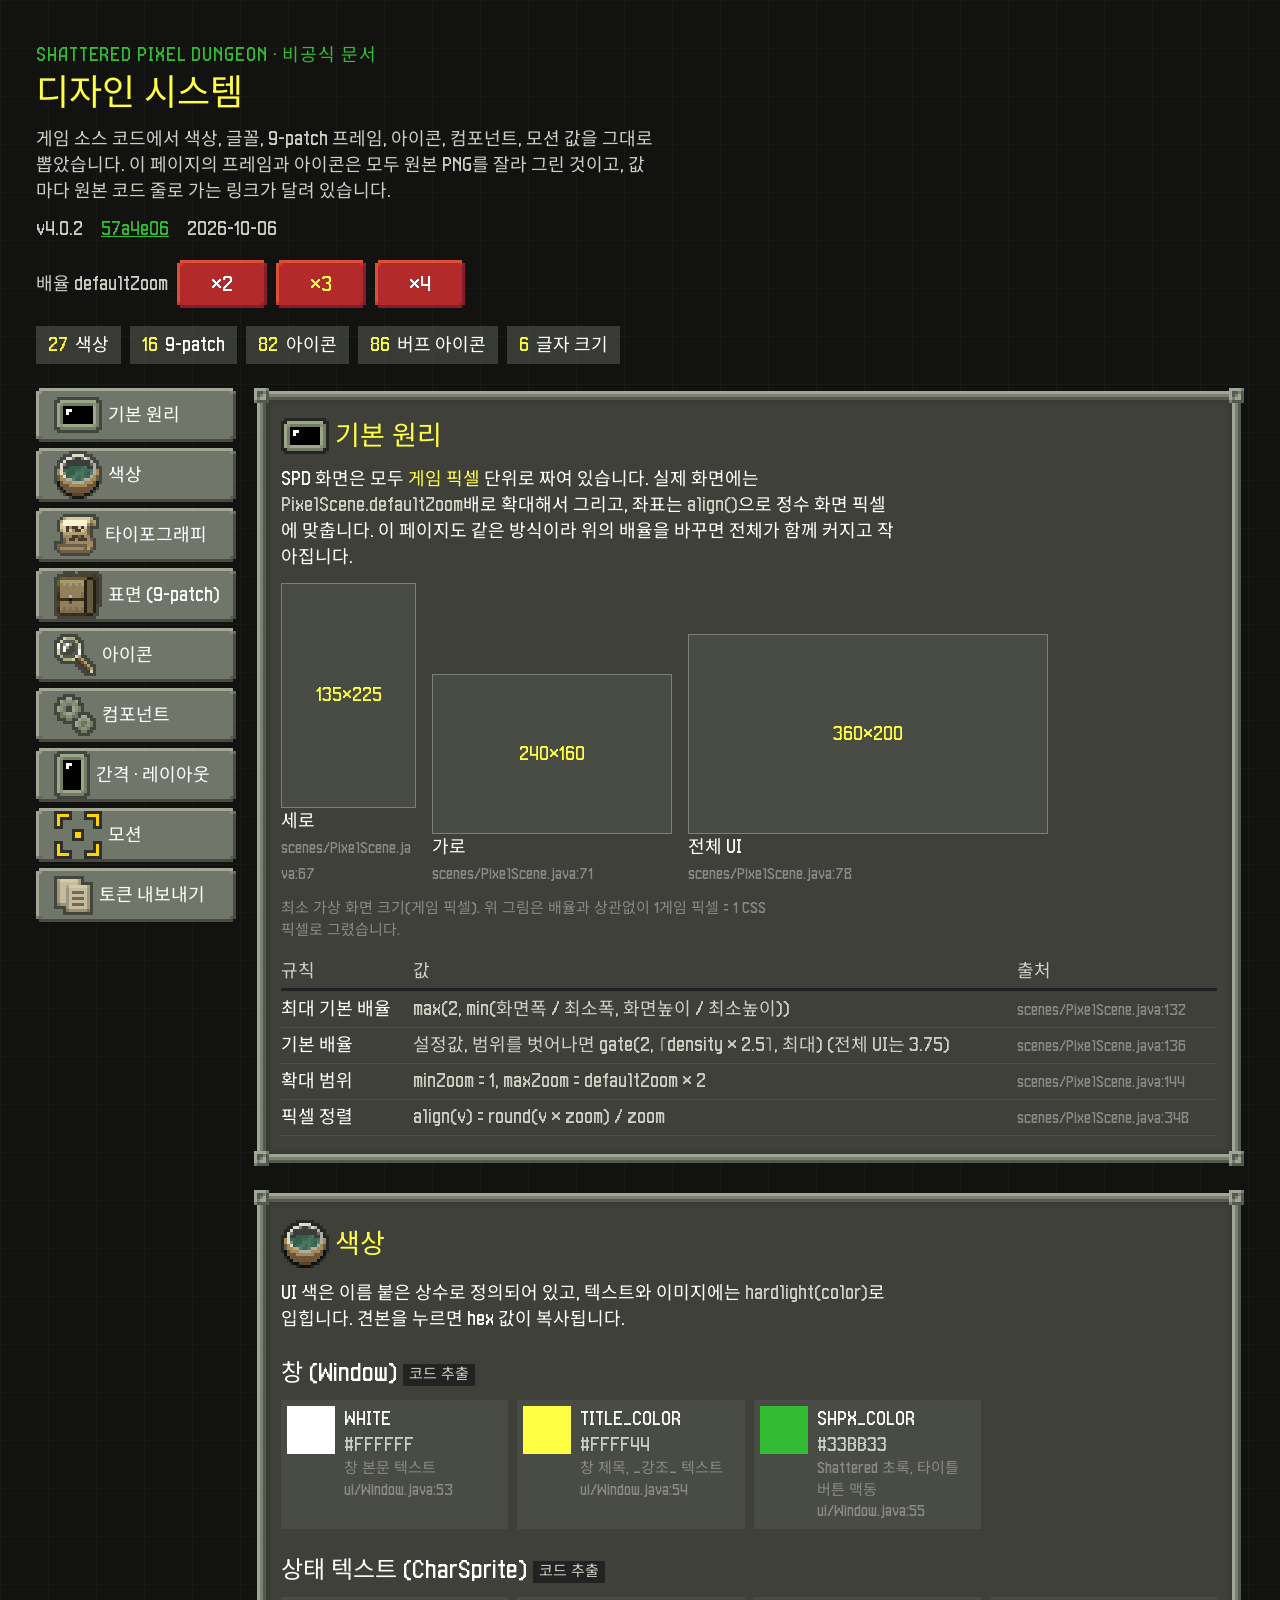
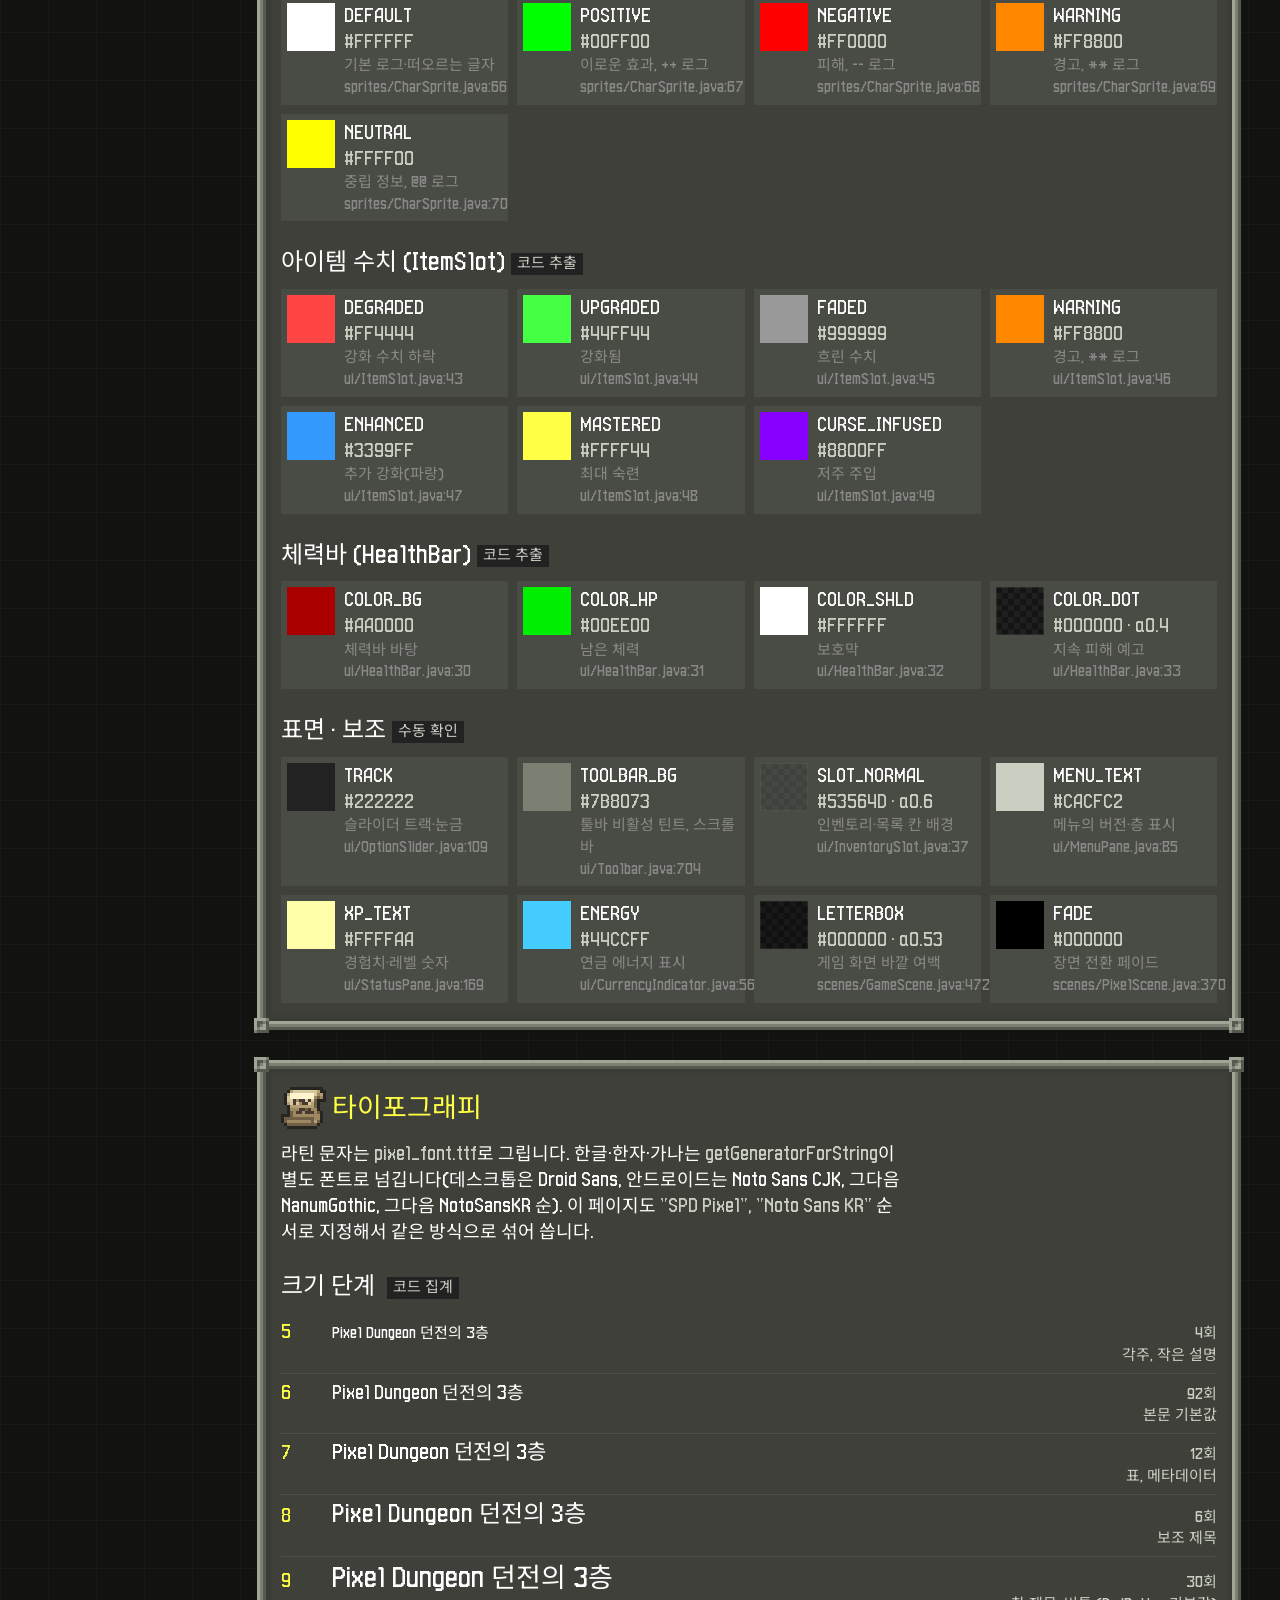
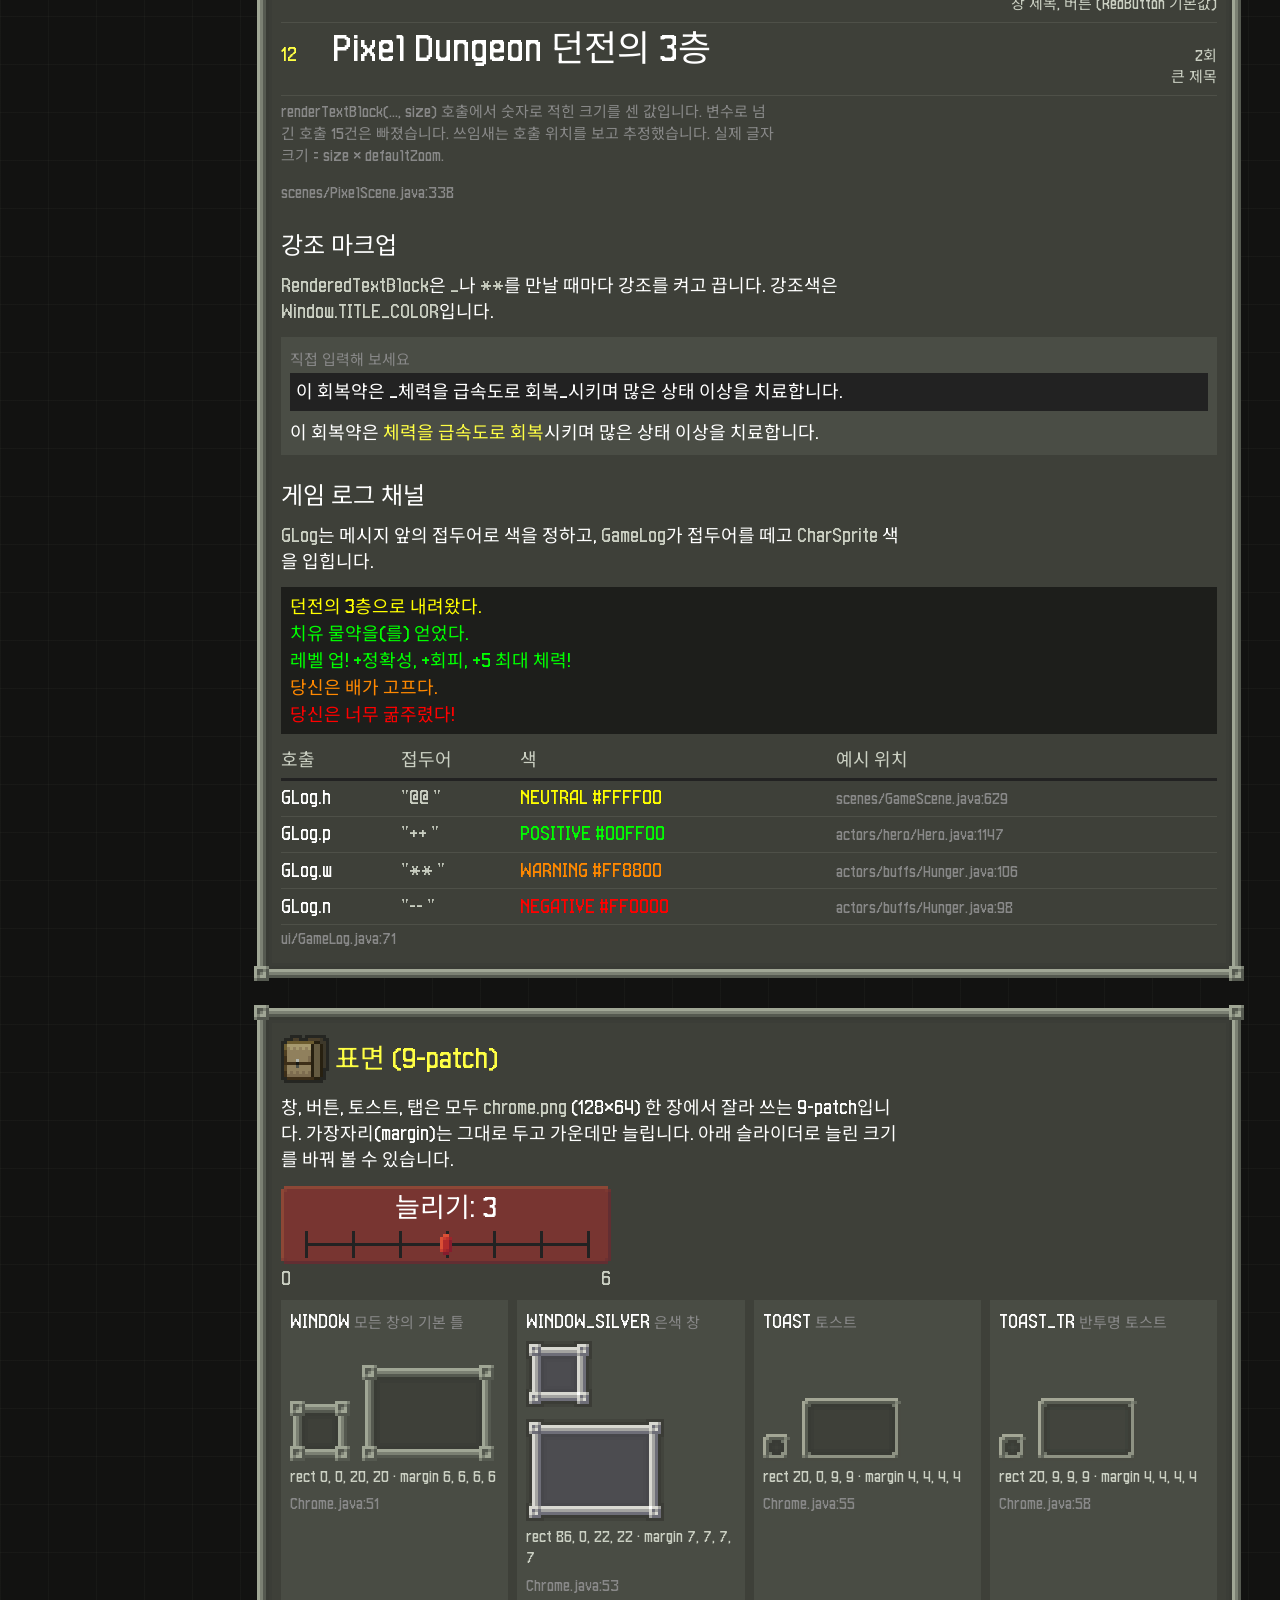
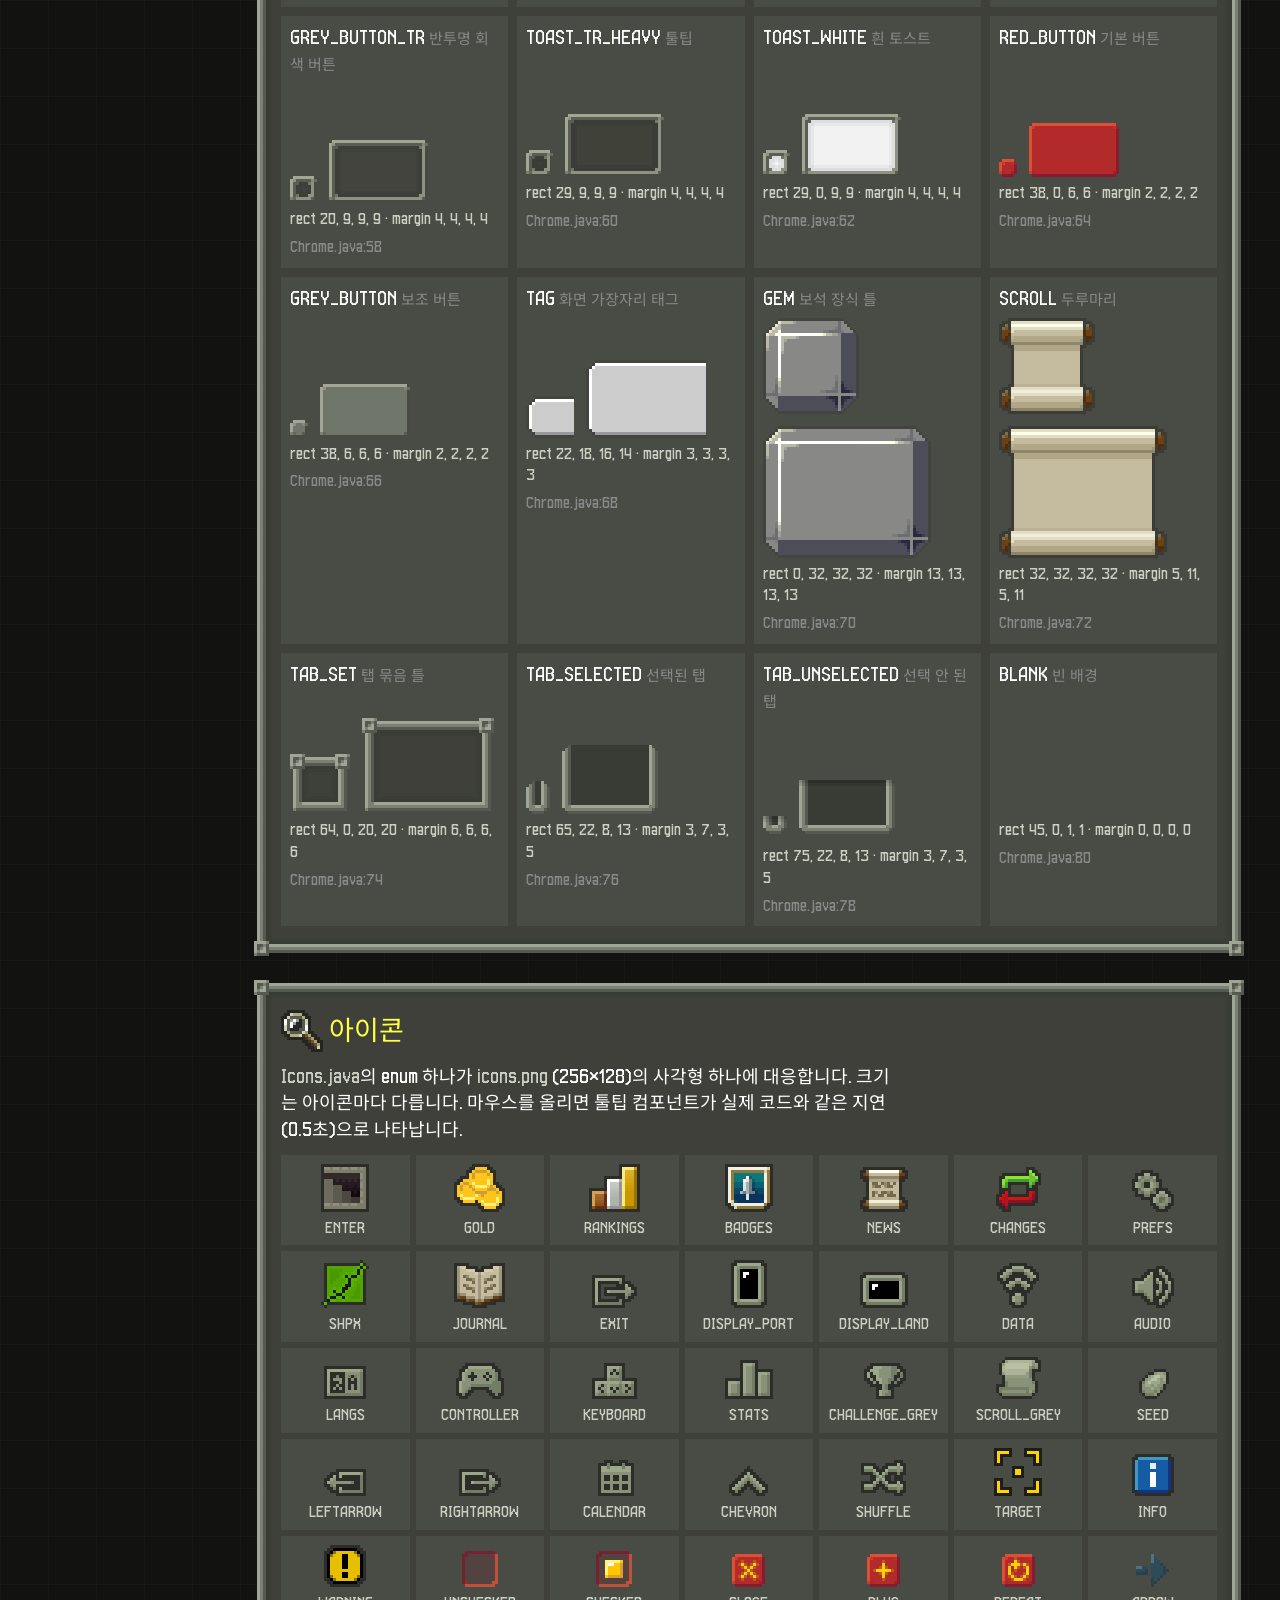
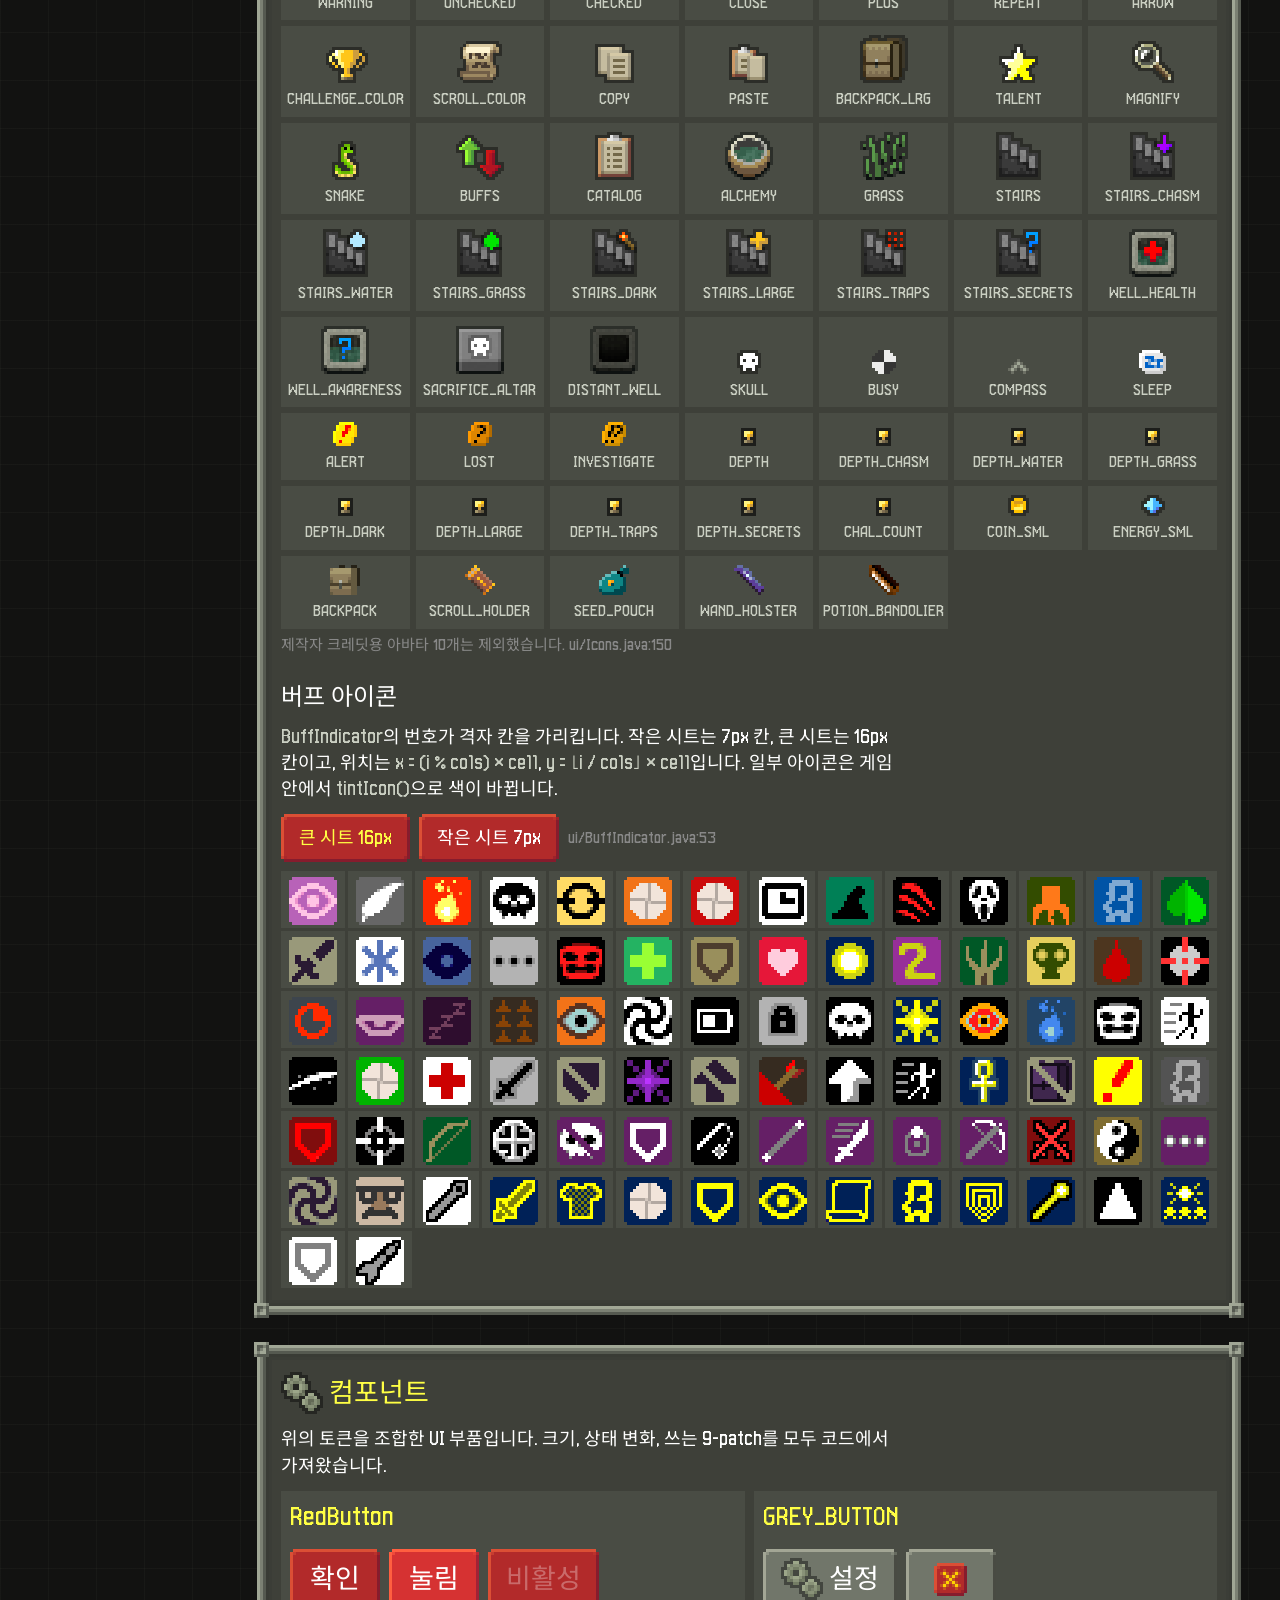
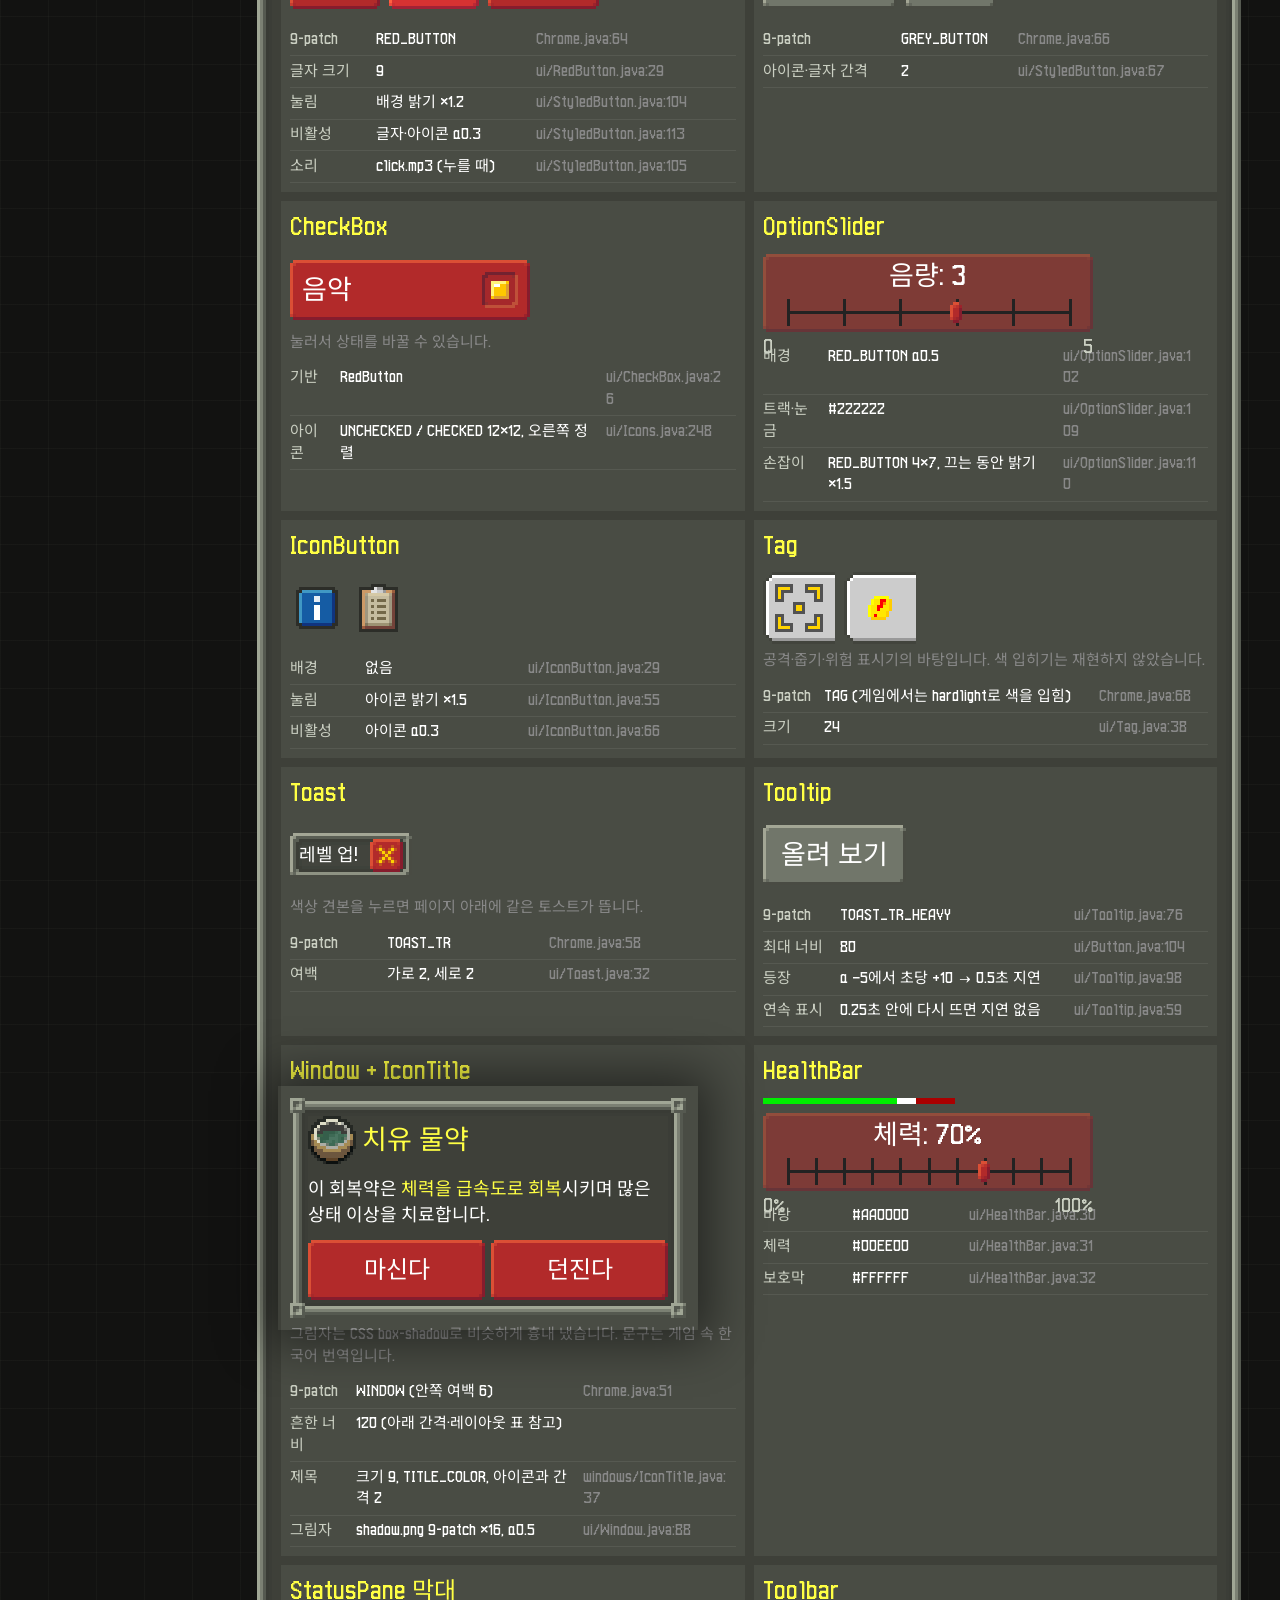
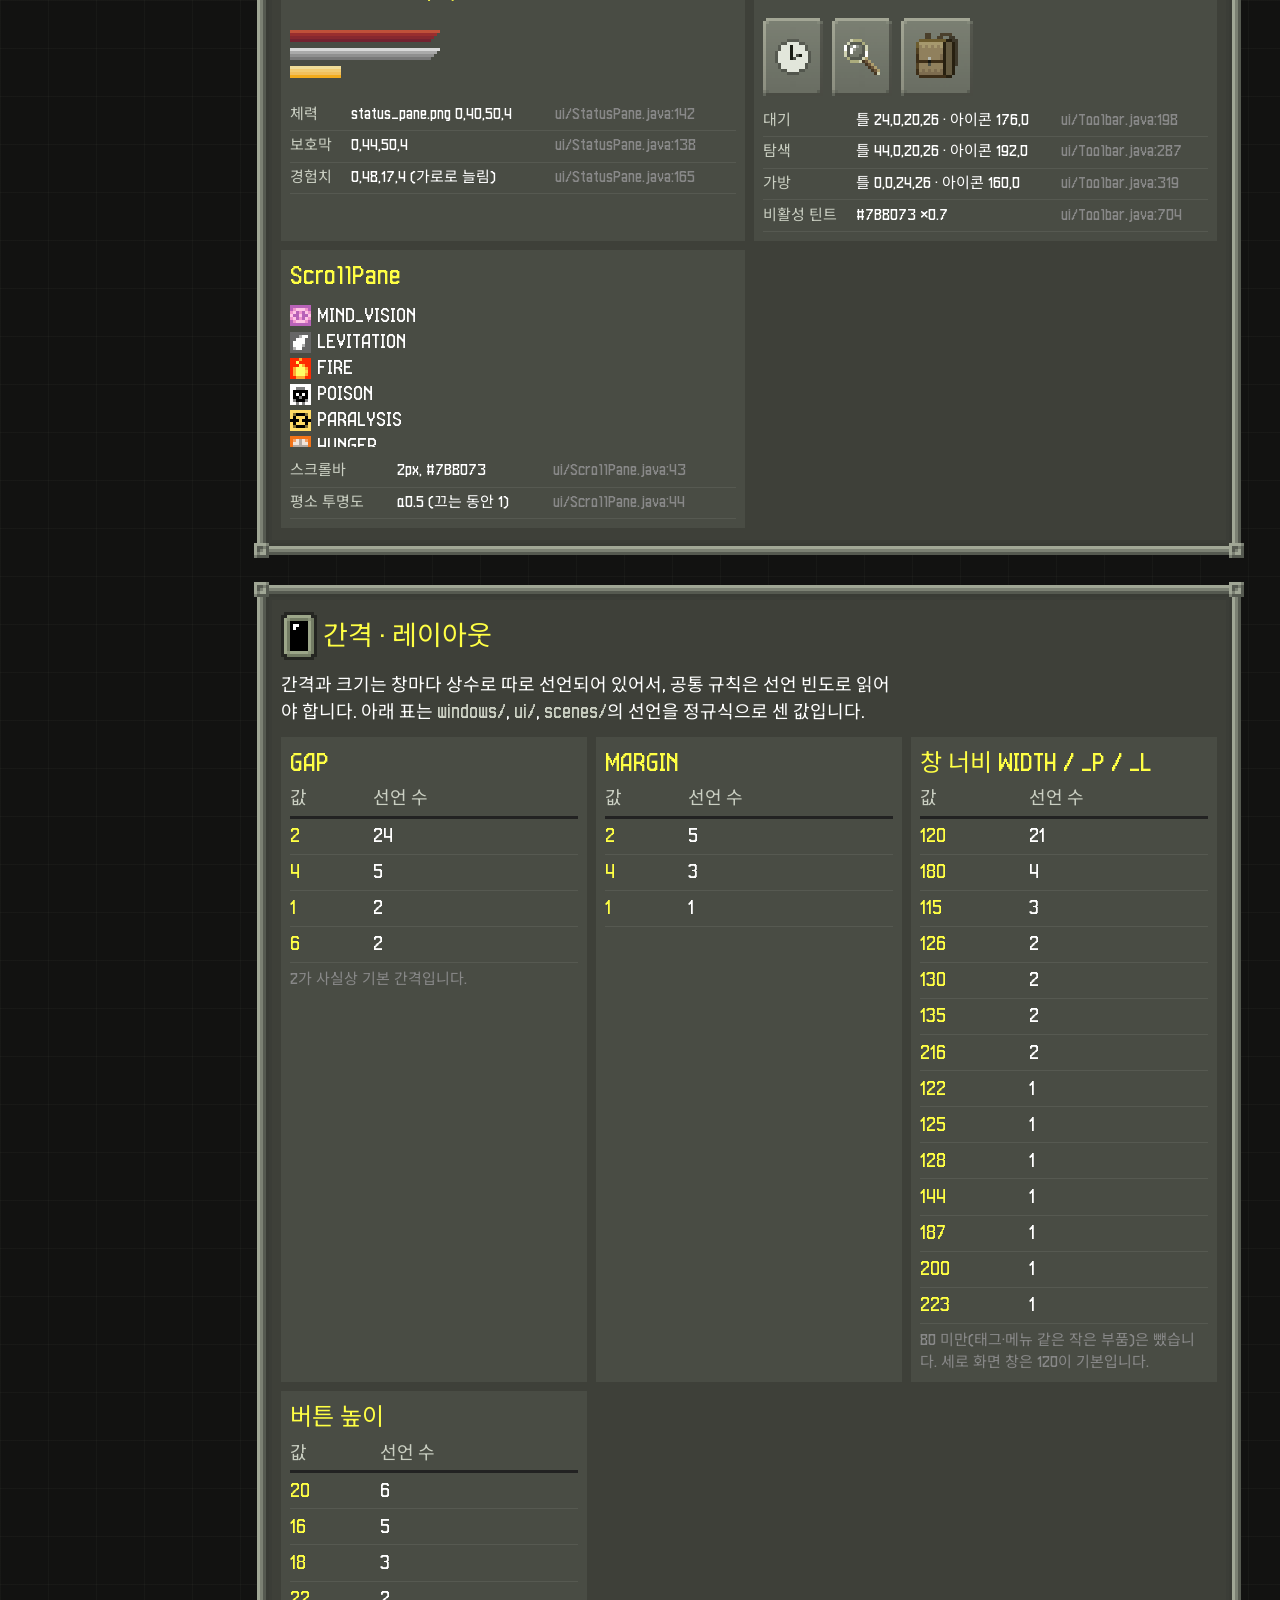
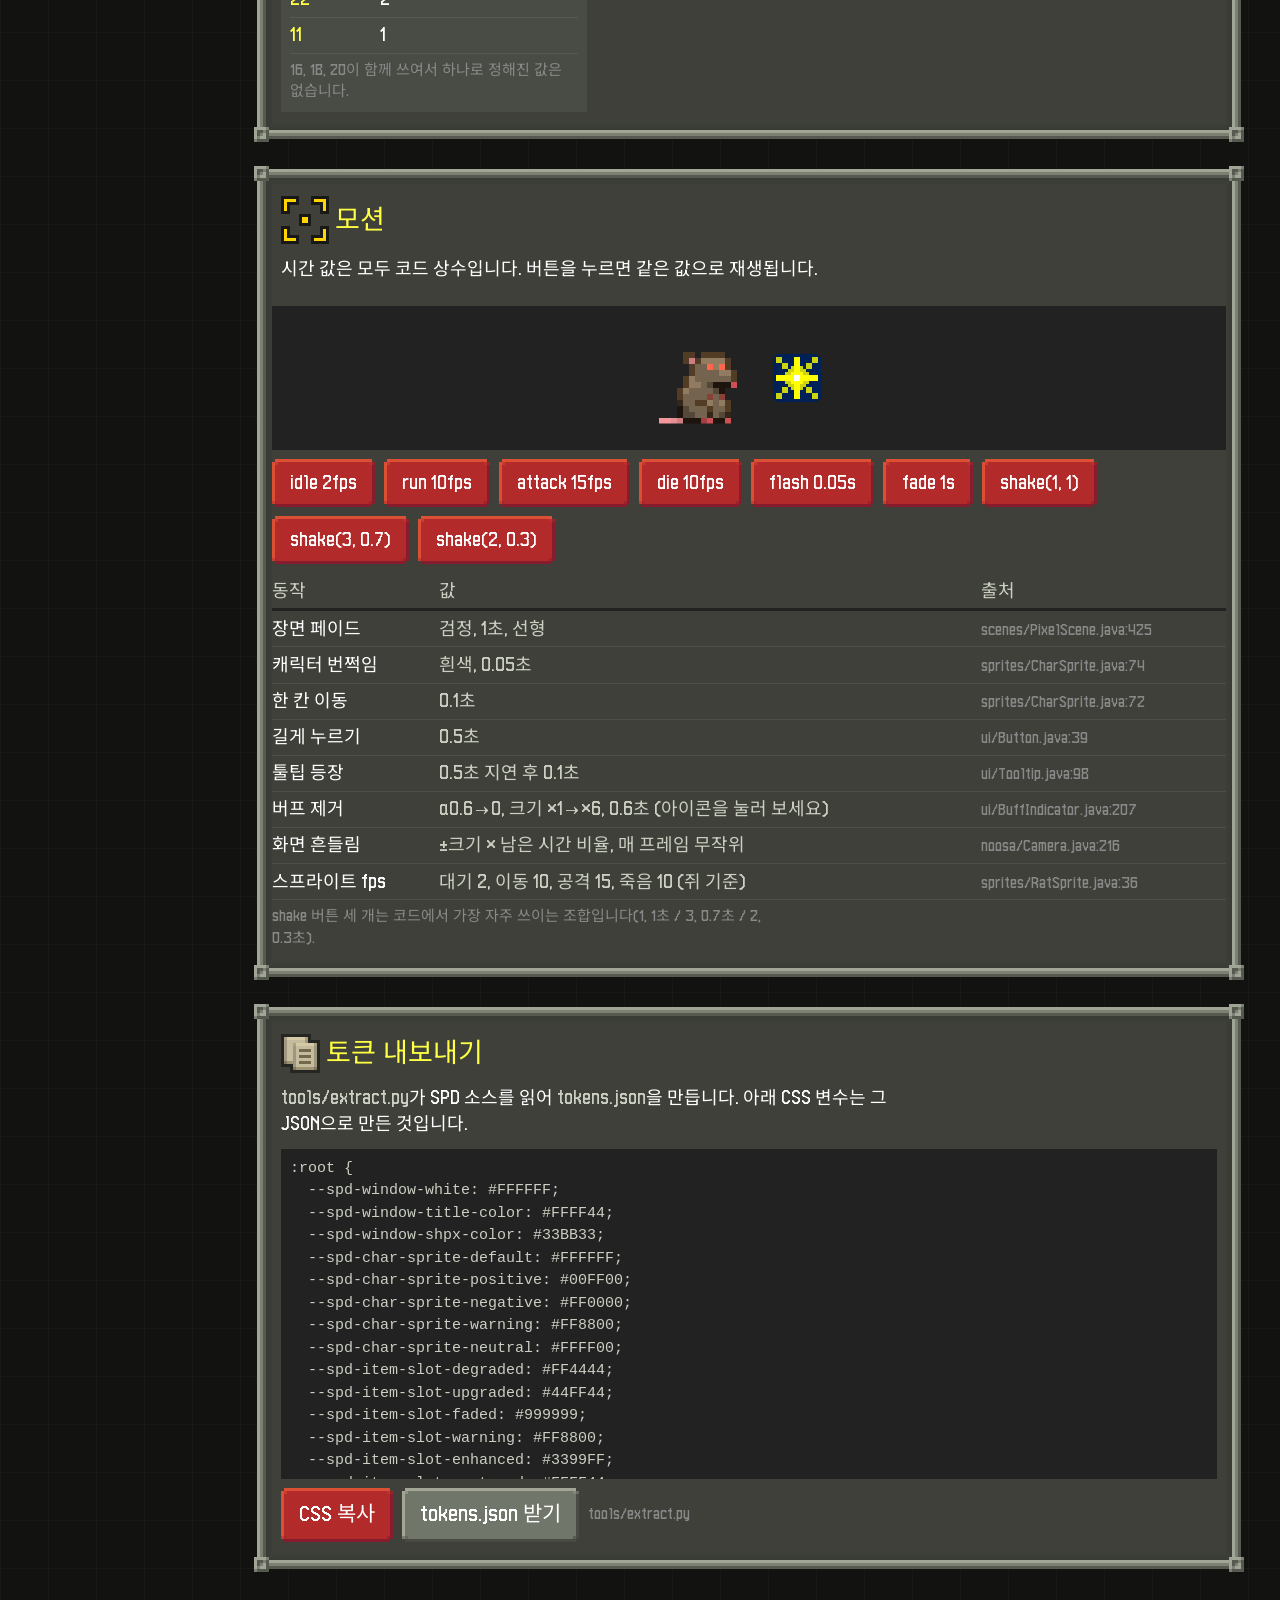
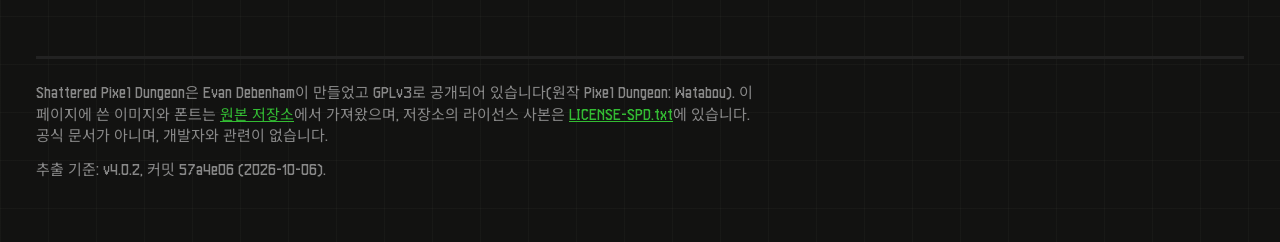
<file: index.html>
<!doctype html>
<html lang="ko">
<head>
<meta charset="utf-8">
<meta name="viewport" content="width=device-width, initial-scale=1">
<title>SPD 디자인 시스템</title>
<meta name="description" content="Shattered Pixel Dungeon 소스 코드에서 추출한 디자인 토큰과 UI 컴포넌트 문서 (비공식)">
<link rel="preconnect" href="https://fonts.googleapis.com">
<link rel="preconnect" href="https://fonts.gstatic.com" crossorigin>
<link href="https://fonts.googleapis.com/css2?family=Noto+Sans+KR:wght@400;700&display=swap" rel="stylesheet">
<link rel="stylesheet" href="ui.css">
</head>
<body>
<div class="wrap">
  <header class="top">
    <div class="kicker t6">SHATTERED PIXEL DUNGEON · 비공식 문서</div>
    <h1>디자인 시스템</h1>
    <p class="menu">게임 소스 코드에서 색상, 글꼴, 9-patch 프레임, 아이콘, 컴포넌트, 모션 값을 그대로 뽑았습니다. 이 페이지의 프레임과 아이콘은 모두 원본 PNG를 잘라 그린 것이고, 값마다 원본 코드 줄로 가는 링크가 달려 있습니다.</p>
    <div class="meta t6" id="meta"></div>
    <div class="zoom" role="group" aria-label="픽셀 배율">
      <span class="menu">배율 <code>defaultZoom</code></span>
      <span id="zoom-btns" class="row"></span>
    </div>
    <div class="stats" id="stats"></div>
  </header>

  <div class="layout">
    <nav class="toc t6" aria-label="목차" id="toc"></nav>
    <main>
      <section class="win" id="foundations" data-title="기본 원리" data-icon="DISPLAY_LAND">
        <p>SPD 화면은 모두 <span class="hl">게임 픽셀</span> 단위로 짜여 있습니다. 실제 화면에는 <code>PixelScene.defaultZoom</code>배로 확대해서 그리고, 좌표는 <code>align()</code>으로 정수 화면 픽셀에 맞춥니다. 이 페이지도 같은 방식이라 위의 배율을 바꾸면 전체가 함께 커지고 작아집니다.</p>
        <div id="screens"></div>
      </section>

      <section class="win" id="colors" data-title="색상" data-icon="ALCHEMY">
        <p>UI 색은 이름 붙은 상수로 정의되어 있고, 텍스트와 이미지에는 <code>hardlight(color)</code>로 입힙니다. 견본을 누르면 hex 값이 복사됩니다.</p>
        <div id="color-groups"></div>
      </section>

      <section class="win" id="type" data-title="타이포그래피" data-icon="SCROLL_COLOR">
        <p>라틴 문자는 <code>pixel_font.ttf</code>로 그립니다. 한글·한자·가나는 <code>getGeneratorForString</code>이 별도 폰트로 넘깁니다(데스크톱은 Droid Sans, 안드로이드는 Noto Sans CJK, 그다음 NanumGothic, 그다음 NotoSansKR 순). 이 페이지도 <code>"SPD Pixel", "Noto Sans KR"</code> 순서로 지정해서 같은 방식으로 섞어 씁니다.</p>
        <h3>크기 단계 <span class="prov">코드 집계</span></h3>
        <div id="type-scale"></div>
        <h3>강조 마크업</h3>
        <p><code>RenderedTextBlock</code>은 <code>_</code>나 <code>**</code>를 만날 때마다 강조를 켜고 끕니다. 강조색은 <code>Window.TITLE_COLOR</code>입니다.</p>
        <div class="playground card">
          <label for="markup-in" class="t5 dim">직접 입력해 보세요</label>
          <input id="markup-in" value="이 회복약은 _체력을 급속도로 회복_시키며 많은 상태 이상을 치료합니다.">
          <div id="markup-out" class="t6" style="margin-top:calc(3*var(--u))"></div>
        </div>
        <h3>게임 로그 채널</h3>
        <p><code>GLog</code>는 메시지 앞의 접두어로 색을 정하고, <code>GameLog</code>가 접두어를 떼고 <code>CharSprite</code> 색을 입힙니다.</p>
        <div id="glog"></div>
      </section>

      <section class="win" id="chrome" data-title="표면 (9-patch)" data-icon="BACKPACK_LRG">
        <p>창, 버튼, 토스트, 탭은 모두 <code>chrome.png</code> (128×64) 한 장에서 잘라 쓰는 9-patch입니다. 가장자리(margin)는 그대로 두고 가운데만 늘립니다. 아래 슬라이더로 늘린 크기를 바꿔 볼 수 있습니다.</p>
        <div id="chrome-ctrl" style="margin-bottom:calc(12*var(--u))"></div>
        <div id="chrome-grid" class="grid"></div>
      </section>

      <section class="win" id="icons" data-title="아이콘" data-icon="MAGNIFY">
        <p><code>Icons.java</code>의 enum 하나가 <code>icons.png</code> (256×128)의 사각형 하나에 대응합니다. 크기는 아이콘마다 다릅니다. 마우스를 올리면 툴팁 컴포넌트가 실제 코드와 같은 지연(0.5초)으로 나타납니다.</p>
        <div id="icon-grid" class="icon-grid"></div>
        <h3>버프 아이콘</h3>
        <p><code>BuffIndicator</code>의 번호가 격자 칸을 가리킵니다. 작은 시트는 7px 칸, 큰 시트는 16px 칸이고, 위치는 <code>x = (i % cols) × cell</code>, <code>y = ⌊i / cols⌋ × cell</code>입니다. 일부 아이콘은 게임 안에서 <code>tintIcon()</code>으로 색이 바뀝니다.</p>
        <div id="buff-ctrl" class="row" style="margin-bottom:calc(3*var(--u))"></div>
        <div id="buff-grid" class="buff-grid"></div>
      </section>

      <section class="win" id="components" data-title="컴포넌트" data-icon="PREFS">
        <p>위의 토큰을 조합한 UI 부품입니다. 크기, 상태 변화, 쓰는 9-patch를 모두 코드에서 가져왔습니다.</p>
        <div id="comp-grid" class="grid" style="grid-template-columns:repeat(auto-fill,minmax(min(100%,calc(150*var(--u))),1fr))"></div>
      </section>

      <section class="win" id="layout" data-title="간격 · 레이아웃" data-icon="DISPLAY_PORT">
        <p>간격과 크기는 창마다 상수로 따로 선언되어 있어서, 공통 규칙은 선언 빈도로 읽어야 합니다. 아래 표는 <code>windows/</code>, <code>ui/</code>, <code>scenes/</code>의 선언을 정규식으로 센 값입니다.</p>
        <div id="layout-tables" class="grid" style="grid-template-columns:repeat(auto-fill,minmax(min(100%,calc(90*var(--u))),1fr))"></div>
      </section>

      <section class="win" id="motion" data-title="모션" data-icon="TARGET">
        <p>시간 값은 모두 코드 상수입니다. 버튼을 누르면 같은 값으로 재생됩니다.</p>
        <div id="motion"></div>
      </section>

      <section class="win" id="export" data-title="토큰 내보내기" data-icon="COPY">
        <p><code>tools/extract.py</code>가 SPD 소스를 읽어 <code>tokens.json</code>을 만듭니다. 아래 CSS 변수는 그 JSON으로 만든 것입니다.</p>
        <pre class="code" id="css-vars"></pre>
        <div class="row" id="export-btns"></div>
      </section>
    </main>
  </div>

  <footer>
    <p>Shattered Pixel Dungeon은 Evan Debenham이 만들었고 GPLv3로 공개되어 있습니다(원작 Pixel Dungeon: Watabou). 이 페이지에 쓴 이미지와 폰트는 <a href="https://github.com/00-Evan/shattered-pixel-dungeon">원본 저장소</a>에서 가져왔으며, 저장소의 라이선스 사본은 <a href="LICENSE-SPD.txt">LICENSE-SPD.txt</a>에 있습니다. 공식 문서가 아니며, 개발자와 관련이 없습니다.</p>
    <p id="foot-meta"></p>
  </footer>
</div>
<div id="toast-host" hidden aria-live="polite"></div>
<div class="tooltip" id="tooltip" role="tooltip"></div>
<script src="tokens.js"></script>
<script src="ui.js"></script>
<script src="app.js"></script>
</body>
</html>
</file>
<file: ui.css>
@font-face { font-family: "SPD Pixel"; src: url("assets/pixel_font.ttf") format("truetype"); font-display: swap; }

:root {
  --z: 3;                         /* PixelScene.defaultZoom: 1 game px = z CSS px */
  --u: calc(var(--z) * 1px);
  /* palette straight from the source (see 색상 section) */
  --white: #FFFFFF;               /* Window.WHITE */
  --title: #FFFF44;               /* Window.TITLE_COLOR */
  --shpx: #33BB33;                /* Window.SHPX_COLOR */
  --menu: #CACFC2;                /* MenuPane version text */
  --dim: #888888;                 /* TitleScene version text */
  --toolbar: #7B8073;             /* Toolbar.BGCOLOR / ScrollPane.THUMB_COLOR */
  --track: #222222;               /* OptionSlider track */
  --slot: rgba(83, 86, 77, .6);   /* InventorySlot.NORMAL 0x9953564D */
  --bg: #121211;                  /* page only, not a game token */
  --font: "SPD Pixel", "Noto Sans KR", sans-serif;
}

* { box-sizing: border-box; }
html { scroll-behavior: smooth; scroll-padding-top: 16px; }
body {
  margin: 0; color: var(--white); font-family: var(--font);
  font-size: calc(6 * var(--u)); line-height: 1.45;
  background-color: var(--bg);
  background-image:
    linear-gradient(rgba(123,128,115,.06) 1px, transparent 1px),
    linear-gradient(90deg, rgba(123,128,115,.06) 1px, transparent 1px);
  background-size: calc(16 * var(--u)) calc(16 * var(--u));
  -webkit-font-smoothing: none;
}
a { color: var(--shpx); }
:focus-visible { outline: 2px solid var(--shpx); outline-offset: 2px; }
.t5 { font-size: calc(5 * var(--u)); } .t6 { font-size: calc(6 * var(--u)); }
.t7 { font-size: calc(7 * var(--u)); } .t8 { font-size: calc(8 * var(--u)); }
.t9 { font-size: calc(9 * var(--u)); } .t12 { font-size: calc(12 * var(--u)); }
.hl { color: var(--title); }
.dim { color: var(--dim); }
.menu { color: var(--menu); }
code, .mono { font-family: var(--font); color: var(--menu); }
p { margin: 0 0 calc(4 * var(--u)); max-width: 62ch; }

/* ---------- sprites & 9-patch ---------- */
.spr {
  display: inline-block; flex: none; vertical-align: middle;
  width: calc(var(--w) * var(--u)); height: calc(var(--h) * var(--u));
  background-repeat: no-repeat;
  background-position: calc(var(--x) * var(--u) * -1) calc(var(--y) * var(--u) * -1);
  background-size: calc(var(--sw) * var(--u)) calc(var(--sh) * var(--u));
  image-rendering: pixelated;
}
.ch {
  border-style: solid; border-image-repeat: stretch; image-rendering: pixelated;
  border-width: calc(var(--mt) * var(--u)) calc(var(--mr) * var(--u)) calc(var(--mb) * var(--u)) calc(var(--ml) * var(--u));
}

/* ---------- page layout ---------- */
.wrap { max-width: 1240px; margin: 0 auto; padding: 0 16px; }
header.top { padding: calc(14 * var(--u)) 0 calc(8 * var(--u)); }
.kicker { color: var(--shpx); letter-spacing: .05em; }
h1 { margin: calc(2 * var(--u)) 0 calc(4 * var(--u)); font-size: calc(12 * var(--u)); line-height: 1.1; color: var(--title); font-weight: 400; }
.meta { display: flex; flex-wrap: wrap; gap: calc(2 * var(--u)) calc(6 * var(--u)); color: var(--menu); }
.zoom { display: flex; align-items: center; gap: calc(3 * var(--u)); margin-top: calc(6 * var(--u)); flex-wrap: wrap; }
.stats { display: flex; flex-wrap: wrap; gap: calc(3 * var(--u)); margin-top: calc(6 * var(--u)); }
.stat { padding: calc(2 * var(--u)) calc(4 * var(--u)); background: var(--slot); }
.stat b { color: var(--title); font-weight: 400; margin-right: .4em; }

.layout { display: grid; grid-template-columns: minmax(0, 1fr); gap: calc(6 * var(--u)); padding-bottom: calc(20 * var(--u)); }
nav.toc { display: flex; gap: calc(2 * var(--u)); overflow-x: auto; position: sticky; top: 0; z-index: 5; padding: 8px 0; background: var(--bg); }
nav.toc a { white-space: nowrap; text-decoration: none; }
@media (min-width: 980px) {
  .layout { grid-template-columns: 200px minmax(0, 1fr); }
  nav.toc { flex-direction: column; align-self: start; top: 16px; overflow: visible; background: none; padding: 0; }
}

/* ---------- section window ---------- */
section.win { margin-bottom: calc(8 * var(--u)); }
section.win > .inner { padding: calc(4 * var(--u)) calc(3 * var(--u)); }
.icontitle { display: flex; align-items: center; gap: calc(2 * var(--u)); margin: 0 0 calc(4 * var(--u)); font-size: calc(9 * var(--u)); font-weight: 400; color: var(--title); line-height: 1.2; }
h3 { font-size: calc(8 * var(--u)); font-weight: 400; color: var(--white); margin: calc(8 * var(--u)) 0 calc(3 * var(--u)); }
.src { font-size: calc(5 * var(--u)); color: var(--dim); text-decoration: none; word-break: break-all; }
.src:hover { color: var(--shpx); }
.prov { display: inline-block; font-size: calc(5 * var(--u)); padding: 0 calc(2 * var(--u)); background: var(--track); color: var(--menu); margin-left: calc(2 * var(--u)); vertical-align: middle; }
.prov.inf { color: #FF8800; }
.grid { display: grid; gap: calc(3 * var(--u)); grid-template-columns: repeat(auto-fill, minmax(calc(64 * var(--u)), 1fr)); }
.card { background: var(--slot); padding: calc(3 * var(--u)); min-width: 0; }
.row { display: flex; align-items: center; gap: calc(3 * var(--u)); flex-wrap: wrap; }
.scroll-x { overflow-x: auto; }

table { border-collapse: collapse; width: 100%; font-size: calc(6 * var(--u)); }
th, td { text-align: left; padding: calc(1.5 * var(--u)) calc(3 * var(--u)) calc(1.5 * var(--u)) 0; vertical-align: top; }
th { color: var(--menu); font-weight: 400; border-bottom: var(--u) solid var(--track); }
td { border-bottom: 1px solid rgba(123,128,115,.25); }
td.num { color: var(--title); }

/* ---------- swatches ---------- */
.swatch { display: flex; gap: calc(3 * var(--u)); align-items: flex-start; text-align: left; background: var(--slot); padding: calc(2 * var(--u)); border: 0; color: inherit; font: inherit; cursor: pointer; min-width: 0; }
.chip { flex: none; width: calc(16 * var(--u)); height: calc(16 * var(--u)); box-shadow: inset 0 0 0 1px rgba(255,255,255,.15);
  background-image: linear-gradient(45deg,#333 25%,transparent 25%,transparent 75%,#333 75%), linear-gradient(45deg,#333 25%,#222 25%,#222 75%,#333 75%);
  background-size: calc(4 * var(--u)) calc(4 * var(--u)); background-position: 0 0, calc(2 * var(--u)) calc(2 * var(--u)); position: relative; }
.chip i { position: absolute; inset: 0; }
.swatch .nm { display: block; }
.swatch .hx { display: block; color: var(--menu); }
.swatch .use { display: block; font-size: calc(5 * var(--u)); color: var(--dim); }

/* ---------- typography ---------- */
.scale-row { display: grid; grid-template-columns: calc(14 * var(--u)) minmax(0,1fr) auto; gap: calc(3 * var(--u)); align-items: baseline; padding: calc(2 * var(--u)) 0; border-bottom: 1px solid rgba(123,128,115,.25); }
.scale-row .sample { line-height: 1.15; overflow-wrap: anywhere; }
.playground input { width: 100%; font: inherit; color: var(--white); background: var(--track); border: 0; padding: calc(2 * var(--u)); }
.log { background: rgba(0,0,0,.53); padding: calc(2 * var(--u)) calc(3 * var(--u)); }
.log div { line-height: 1.5; }

/* ---------- chrome gallery ---------- */
.chrome-card { display: flex; flex-direction: column; gap: calc(2 * var(--u)); }
.chrome-demo { display: flex; flex-wrap: wrap; align-items: flex-end; gap: calc(4 * var(--u)); min-height: calc(40 * var(--u)); }
.chrome-demo .stretch { width: calc(var(--sw-w) * var(--u)); height: calc(var(--sw-h) * var(--u)); }

/* ---------- icons ---------- */
.icon-grid { display: grid; gap: calc(2 * var(--u)); grid-template-columns: repeat(auto-fill, minmax(calc(40 * var(--u)), 1fr)); }
.icon-cell { display: flex; flex-direction: column; align-items: center; justify-content: flex-end; gap: calc(2 * var(--u)); padding: calc(3 * var(--u)) calc(1 * var(--u)) calc(2 * var(--u)); background: var(--slot); min-width: 0; }
.icon-cell .nm { font-size: calc(5 * var(--u)); color: var(--menu); max-width: 100%; overflow: hidden; text-overflow: ellipsis; white-space: nowrap; }
.buff-grid { display: grid; gap: calc(1 * var(--u)); grid-template-columns: repeat(auto-fill, minmax(calc(20 * var(--u)), 1fr)); }
.buff-grid .icon-cell { padding: calc(2 * var(--u)) 0 calc(1 * var(--u)); }

/* ---------- components ---------- */
.btn { position: relative; display: inline-flex; align-items: center; justify-content: center; gap: calc(2 * var(--u));
  height: calc(var(--bh, 20) * var(--u)); padding: 0 calc(6 * var(--u)); min-width: calc(30 * var(--u));
  border: 0; background: none; color: var(--white); font: inherit; font-size: calc(9 * var(--u)); line-height: 1; cursor: pointer; }
.btn > .bg { position: absolute; inset: 0; }
.btn > .lbl, .btn > .spr { position: relative; }
.btn:active > .bg, .btn.pressed > .bg { filter: brightness(1.2); }      /* StyledButton: bg.brightness(1.2f) */
.btn[aria-disabled="true"] > .lbl, .btn[aria-disabled="true"] > .spr { opacity: .3; } /* enable(false): alpha 0.3 */
.btn[aria-disabled="true"] { cursor: not-allowed; }
.btn[aria-pressed="true"] > .lbl { color: var(--title); }
.btn.checkbox { justify-content: space-between; min-width: calc(80 * var(--u)); padding: 0 calc(4 * var(--u)); }
.iconbtn { border: 0; background: none; padding: calc(2 * var(--u)); cursor: pointer; }
.iconbtn:active .spr { filter: brightness(1.5); }                   /* IconButton: icon.brightness(1.5f) */

.slider { position: relative; width: calc(110 * var(--u)); height: calc(26 * var(--u)); }
.slider > .bg { position: absolute; inset: 0; opacity: .5; }           /* bg RED_BUTTON alpha 0.5 */
.slider .ttl { position: absolute; top: calc(3 * var(--u)); left: 0; right: 0; text-align: center; font-size: calc(9 * var(--u)); line-height: 1; }
.slider .track { position: absolute; left: calc(8 * var(--u)); right: calc(8 * var(--u)); bottom: calc(6 * var(--u)); height: var(--u); background: var(--track); }
.slider .tick { position: absolute; top: calc(-4 * var(--u)); width: var(--u); height: calc(9 * var(--u)); background: var(--track); }
.slider .knob { position: absolute; top: calc(-3 * var(--u)); width: calc(4 * var(--u)); height: calc(7 * var(--u)); transform: translateX(-50%); }
.slider.drag .knob { filter: brightness(1.5); }
.slider input { position: absolute; inset: 0; width: 100%; height: 100%; opacity: 0; cursor: pointer; margin: 0; }
.slider .lo, .slider .hi { position: absolute; bottom: calc(-8 * var(--u)); font-size: calc(6 * var(--u)); color: var(--menu); line-height: 1; }
.slider .lo { left: 0; } .slider .hi { right: 0; }

.toast { position: relative; display: inline-flex; align-items: center; gap: calc(4 * var(--u)); padding: calc(2 * var(--u)) calc(3 * var(--u)); }
.toast > .bg { position: absolute; inset: 0; }
.toast > * { position: relative; }
#toast-host { position: fixed; left: 50%; bottom: 16px; transform: translateX(-50%); z-index: 20; pointer-events: none; transition: opacity .2s; max-width: calc(100vw - 32px); }
#toast-host[hidden] { display: block; opacity: 0; }

.tooltip { position: fixed; z-index: 30; pointer-events: none; max-width: calc(80 * var(--u)); padding: calc(1 * var(--u)) calc(2 * var(--u)); font-size: calc(6 * var(--u)); line-height: 1.3; opacity: 0; transition: opacity .1s linear; }
.tooltip.show { opacity: 1; }

.window-demo { width: min(100%, calc(120 * var(--u) + 12 * var(--u))); position: relative; }
.window-demo .shadow { position: absolute; inset: calc(-4 * var(--u)); opacity: .5; }
.window-demo .body { position: relative; }
.window-demo .acts { display: flex; gap: calc(2 * var(--u)); margin-top: calc(4 * var(--u)); }
.window-demo .acts .btn { flex: 1; min-width: 0; padding: 0; }

.hpbar { position: relative; width: calc(64 * var(--u)); height: calc(2 * var(--u)); background: #AA0000; }
.hpbar i { position: absolute; left: 0; top: 0; bottom: 0; }

.tag { position: relative; display: inline-flex; align-items: center; justify-content: center; width: calc(24 * var(--u)); height: calc(24 * var(--u)); }
.tag > .bg { position: absolute; inset: 0; }
.tag > .spr { position: relative; }

.scrollpane { height: calc(48 * var(--u)); overflow-y: auto; padding-right: calc(3 * var(--u)); scrollbar-width: thin; scrollbar-color: rgba(123,128,115,.5) transparent; }
.scrollpane::-webkit-scrollbar { width: calc(2 * var(--u)); }
.scrollpane::-webkit-scrollbar-thumb { background: rgba(123,128,115,.5); }
.scrollpane::-webkit-scrollbar-thumb:active { background: #7B8073; }

/* ---------- motion ---------- */
.stage { position: relative; height: calc(48 * var(--u)); background: var(--track); overflow: hidden; display: flex; align-items: center; justify-content: center; gap: calc(16 * var(--u)); }
.stage .fade { position: absolute; inset: 0; background: #000; opacity: 0; pointer-events: none; }
.flash { filter: brightness(0) invert(1); }
.buff-pop { position: absolute; pointer-events: none; }

pre.code { background: var(--track); padding: calc(3 * var(--u)); overflow: auto; font-size: calc(5 * var(--u)); line-height: 1.5; color: var(--menu); max-height: calc(110 * var(--u)); margin: 0 0 calc(3 * var(--u)); }

footer { color: var(--dim); font-size: calc(5 * var(--u)); padding: calc(8 * var(--u)) 0 calc(16 * var(--u)); border-top: var(--u) solid var(--track); }
footer p { max-width: 90ch; }

@media (prefers-reduced-motion: reduce) {
  html { scroll-behavior: auto; }
  .tooltip { transition: none; }
}
</file>
